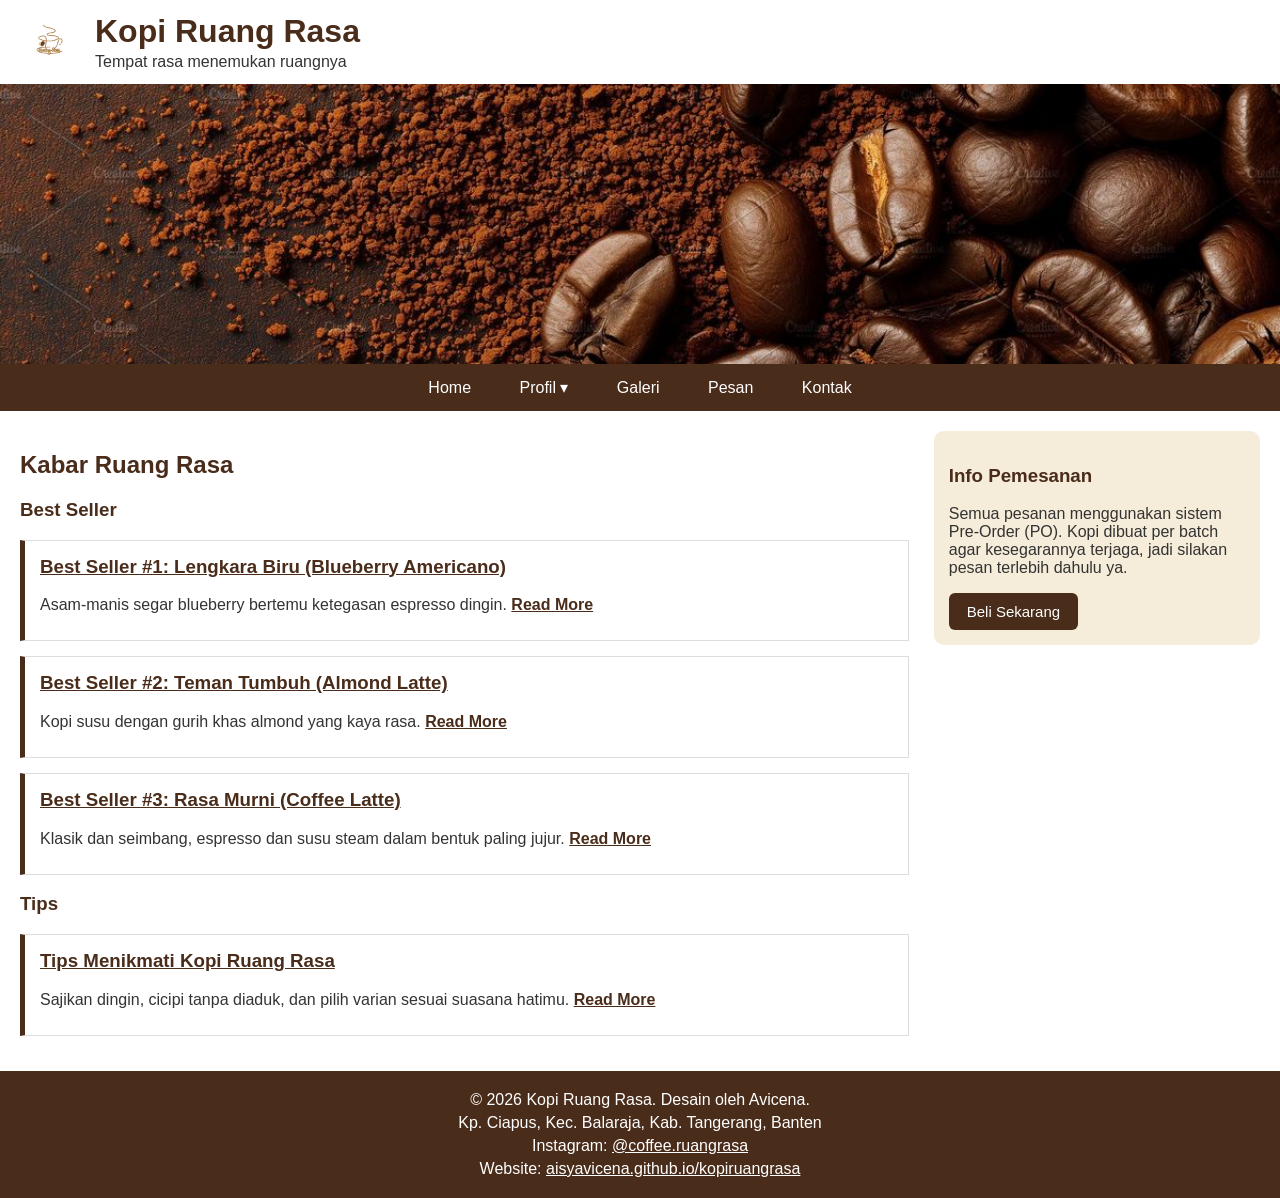
<file: index.html>
<!DOCTYPE html>
<html lang="id">
<head>
  <meta charset="UTF-8">
  <meta name="viewport" content="width=device-width, initial-scale=1.0">
  <title>Kopi Ruang Rasa</title>
  <link rel="icon" href="Images/apple-touch-icon.png">
  <link rel="stylesheet" href="style.css">
</head>
<body>

  <!-- HEADER -->
  <header>
    <div class="atas">
      <img src="Images/apple-touch-icon.png" alt="Logo Kopi Ruang Rasa">
      <div>
        <h1>Kopi Ruang Rasa</h1>
        <p>Tempat rasa menemukan ruangnya</p>
      </div>
    </div>

    <div class="slider">
      <div class="pita">
        <img src="Images/hd1.jpg" alt="Kopi 1">
        <img src="Images/hd2.jpg" alt="Kopi 2">
        <img src="Images/hd3.jpeg" alt="Kopi 3">
        <img src="Images/hd1.jpg" alt="Kopi 1">
      </div>
    </div>
  </header>

  <!-- NAVIGASI -->
  <nav>
    <button class="tombol-menu" onclick="bukaMenu()">&#9776; Menu</button>

    <div id="menu" class="daftar-menu">
      <a href="index.html">Home</a>

      <div class="dropdown">
        <a href="profil.html">Profil &#9662;</a>
        <div class="isi-dropdown">
          <a href="profil.html#awal-mula">Awal Mula</a>
        </div>
      </div>

      <a href="menu.html">Galeri</a>
      <a href="pesan.html">Pesan</a>
      <a href="kontak.html">Kontak</a>
    </div>
  </nav>


  <!-- ISI HALAMAN -->
  <div class="isi">

    <main>
      <h2>Kabar Ruang Rasa</h2>

      <h3>Best Seller</h3>

      <div class="artikel">
        <h3><a href="artikel.html#artikel1">Best Seller #1: Lengkara Biru (Blueberry Americano)</a></h3>
        <p>Asam-manis segar blueberry bertemu ketegasan espresso dingin. <a href="artikel.html#artikel1">Read More</a></p>
      </div>

      <div class="artikel">
        <h3><a href="artikel.html#artikel2">Best Seller #2: Teman Tumbuh (Almond Latte)</a></h3>
        <p>Kopi susu dengan gurih khas almond yang kaya rasa. <a href="artikel.html#artikel2">Read More</a></p>
      </div>

      <div class="artikel">
        <h3><a href="artikel.html#artikel3">Best Seller #3: Rasa Murni (Coffee Latte)</a></h3>
        <p>Klasik dan seimbang, espresso dan susu steam dalam bentuk paling jujur. <a href="artikel.html#artikel3">Read More</a></p>
      </div>

      <h3>Tips</h3>

      <div class="artikel">
        <h3><a href="artikel.html#artikel4">Tips Menikmati Kopi Ruang Rasa</a></h3>
        <p>Sajikan dingin, cicipi tanpa diaduk, dan pilih varian sesuai suasana hatimu. <a href="artikel.html#artikel4">Read More</a></p>
      </div>
    </main>

    <aside>
      <h3>Info Pemesanan</h3>
      <p>Semua pesanan menggunakan sistem Pre-Order (PO). Kopi dibuat per batch agar kesegarannya terjaga, jadi silakan pesan terlebih dahulu ya.</p>
      <a class="tombol" href="pesan.html">Beli Sekarang</a>
    </aside>

  </div>

  <!-- FOOTER -->
  <footer>
    <p>&copy; 2026 Kopi Ruang Rasa. Desain oleh Avicena.</p>
    <p>Kp. Ciapus, Kec. Balaraja, Kab. Tangerang, Banten</p>
    <p>Instagram: <a href="https://www.instagram.com/coffee.ruangrasa/" target="_blank">@coffee.ruangrasa</a></p>
    <p>Website: <a href="https://aisyavicena.github.io/kopiruangrasa/">aisyavicena.github.io/kopiruangrasa</a></p>
  </footer>

  <script src="script.js"></script>
</body>
</html>
</file>
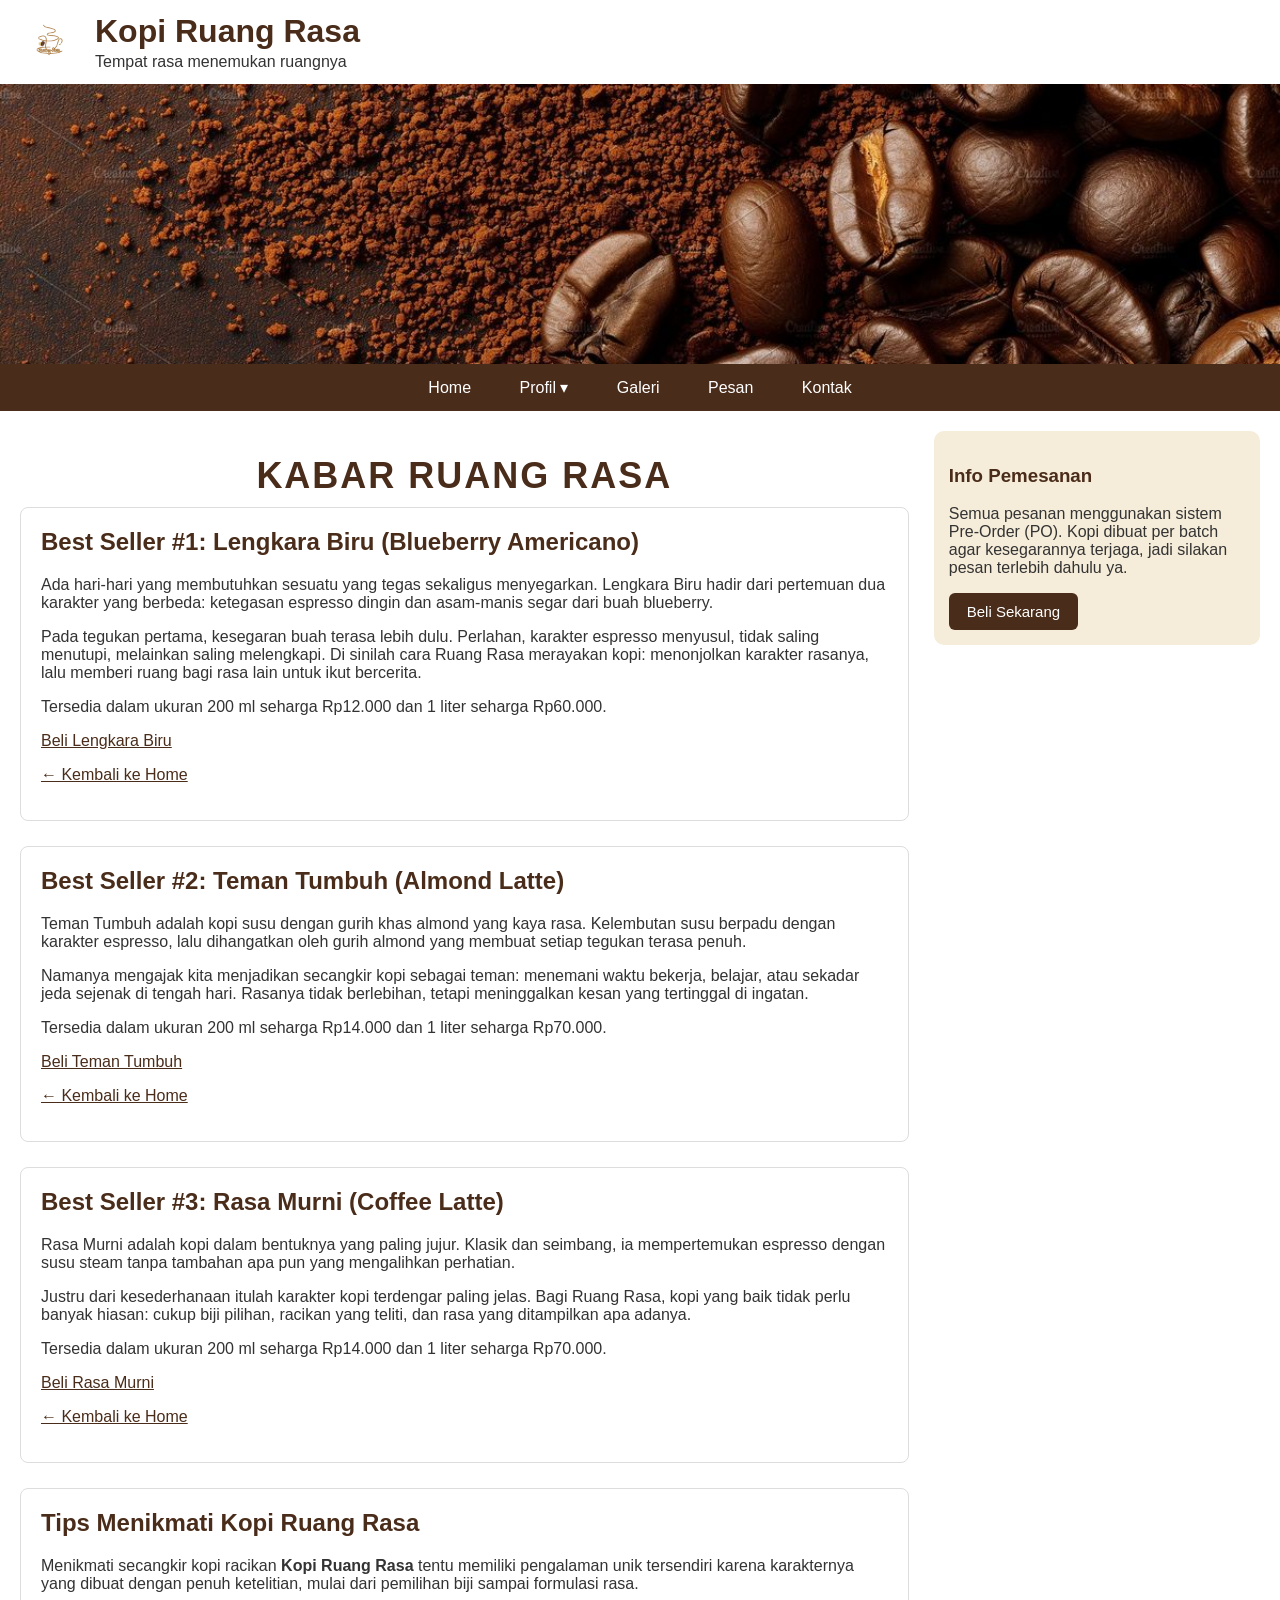
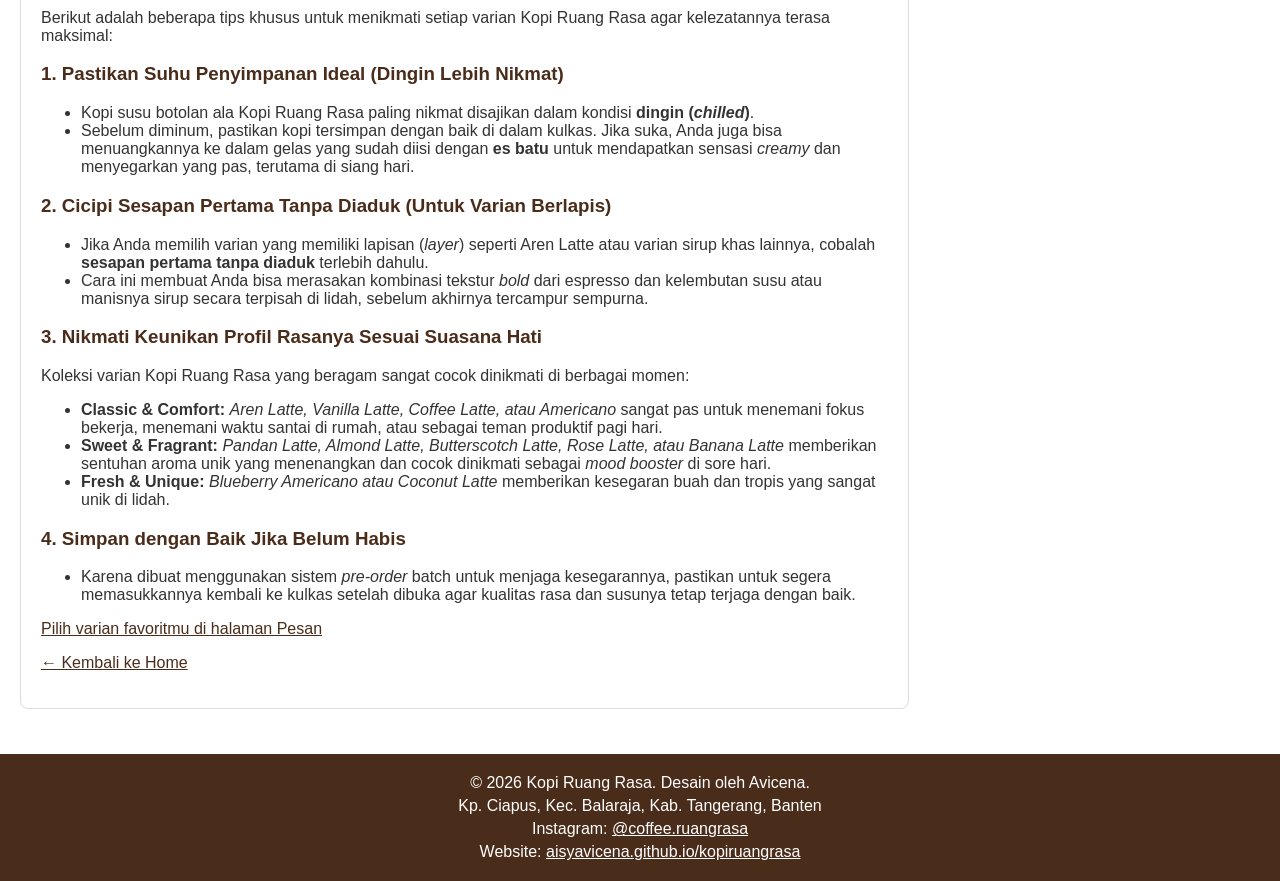
<file: artikel.html>
<!DOCTYPE html>
<html lang="id">
<head>
  <meta charset="UTF-8">
  <meta name="viewport" content="width=device-width, initial-scale=1.0">
  <title>Kabar Ruang Rasa - Kopi Ruang Rasa</title>
  <link rel="icon" href="Images/apple-touch-icon.png">
  <link rel="stylesheet" href="style.css">
</head>
<body>

  <!-- HEADER -->
  <header>
    <div class="atas">
      <img src="Images/apple-touch-icon.png" alt="Logo Kopi Ruang Rasa">
      <div>
        <h1>Kopi Ruang Rasa</h1>
        <p>Tempat rasa menemukan ruangnya</p>
      </div>
    </div>

    <div class="slider">
      <div class="pita">
        <img src="Images/hd1.jpg" alt="Kopi 1">
        <img src="Images/hd2.jpg" alt="Kopi 2">
        <img src="Images/hd3.jpeg" alt="Kopi 3">
        <img src="Images/hd1.jpg" alt="Kopi 1">
      </div>
    </div>
  </header>

  <!-- NAVIGASI -->
  <nav>
    <button class="tombol-menu" onclick="bukaMenu()">&#9776; Menu</button>

    <div id="menu" class="daftar-menu">
      <a href="index.html">Home</a>

      <div class="dropdown">
        <a href="profil.html">Profil &#9662;</a>
        <div class="isi-dropdown">
          <a href="profil.html#awal-mula">Awal Mula</a>
        </div>
      </div>

      <a href="menu.html">Galeri</a>
      <a href="pesan.html">Pesan</a>
      <a href="kontak.html">Kontak</a>
    </div>
  </nav>

  <!-- ISI HALAMAN -->
  <div class="isi">

    <main>
      <h1 class="judul-menu">KABAR RUANG RASA</h1>

      <!-- BEST SELLER 1 -->
      <div class="artikel-penuh" id="artikel1">
        <h2>Best Seller #1: Lengkara Biru (Blueberry Americano)</h2>
        <p>Ada hari-hari yang membutuhkan sesuatu yang tegas sekaligus menyegarkan. Lengkara Biru hadir dari pertemuan dua karakter yang berbeda: ketegasan espresso dingin dan asam-manis segar dari buah blueberry.</p>
        <p>Pada tegukan pertama, kesegaran buah terasa lebih dulu. Perlahan, karakter espresso menyusul, tidak saling menutupi, melainkan saling melengkapi. Di sinilah cara Ruang Rasa merayakan kopi: menonjolkan karakter rasanya, lalu memberi ruang bagi rasa lain untuk ikut bercerita.</p>
        <p>Tersedia dalam ukuran 200 ml seharga Rp12.000 dan 1 liter seharga Rp60.000.</p>
        <p><a href="pesan.html">Beli Lengkara Biru</a></p>
        <p><a href="index.html">&larr; Kembali ke Home</a></p>
      </div>

      <!-- BEST SELLER 2 -->
      <div class="artikel-penuh" id="artikel2">
        <h2>Best Seller #2: Teman Tumbuh (Almond Latte)</h2>
        <p>Teman Tumbuh adalah kopi susu dengan gurih khas almond yang kaya rasa. Kelembutan susu berpadu dengan karakter espresso, lalu dihangatkan oleh gurih almond yang membuat setiap tegukan terasa penuh.</p>
        <p>Namanya mengajak kita menjadikan secangkir kopi sebagai teman: menemani waktu bekerja, belajar, atau sekadar jeda sejenak di tengah hari. Rasanya tidak berlebihan, tetapi meninggalkan kesan yang tertinggal di ingatan.</p>
        <p>Tersedia dalam ukuran 200 ml seharga Rp14.000 dan 1 liter seharga Rp70.000.</p>
        <p><a href="pesan.html">Beli Teman Tumbuh</a></p>
        <p><a href="index.html">&larr; Kembali ke Home</a></p>
      </div>

      <!-- BEST SELLER 3 -->
      <div class="artikel-penuh" id="artikel3">
        <h2>Best Seller #3: Rasa Murni (Coffee Latte)</h2>
        <p>Rasa Murni adalah kopi dalam bentuknya yang paling jujur. Klasik dan seimbang, ia mempertemukan espresso dengan susu steam tanpa tambahan apa pun yang mengalihkan perhatian.</p>
        <p>Justru dari kesederhanaan itulah karakter kopi terdengar paling jelas. Bagi Ruang Rasa, kopi yang baik tidak perlu banyak hiasan: cukup biji pilihan, racikan yang teliti, dan rasa yang ditampilkan apa adanya.</p>
        <p>Tersedia dalam ukuran 200 ml seharga Rp14.000 dan 1 liter seharga Rp70.000.</p>
        <p><a href="pesan.html">Beli Rasa Murni</a></p>
        <p><a href="index.html">&larr; Kembali ke Home</a></p>
      </div>

      <!-- TIPS -->
      <div class="artikel-penuh" id="artikel4">
        <h2>Tips Menikmati Kopi Ruang Rasa</h2>
        <p>Menikmati secangkir kopi racikan <b>Kopi Ruang Rasa</b> tentu memiliki pengalaman unik tersendiri karena karakternya yang dibuat dengan penuh ketelitian, mulai dari pemilihan biji sampai formulasi rasa.</p>
        <p>Berikut adalah beberapa tips khusus untuk menikmati setiap varian Kopi Ruang Rasa agar kelezatannya terasa maksimal:</p>

        <h3>1. Pastikan Suhu Penyimpanan Ideal (Dingin Lebih Nikmat)</h3>
        <ul>
          <li>Kopi susu botolan ala Kopi Ruang Rasa paling nikmat disajikan dalam kondisi <b>dingin (<i>chilled</i>)</b>.</li>
          <li>Sebelum diminum, pastikan kopi tersimpan dengan baik di dalam kulkas. Jika suka, Anda juga bisa menuangkannya ke dalam gelas yang sudah diisi dengan <b>es batu</b> untuk mendapatkan sensasi <i>creamy</i> dan menyegarkan yang pas, terutama di siang hari.</li>
        </ul>

        <h3>2. Cicipi Sesapan Pertama Tanpa Diaduk (Untuk Varian Berlapis)</h3>
        <ul>
          <li>Jika Anda memilih varian yang memiliki lapisan (<i>layer</i>) seperti Aren Latte atau varian sirup khas lainnya, cobalah <b>sesapan pertama tanpa diaduk</b> terlebih dahulu.</li>
          <li>Cara ini membuat Anda bisa merasakan kombinasi tekstur <i>bold</i> dari espresso dan kelembutan susu atau manisnya sirup secara terpisah di lidah, sebelum akhirnya tercampur sempurna.</li>
        </ul>

        <h3>3. Nikmati Keunikan Profil Rasanya Sesuai Suasana Hati</h3>
        <p>Koleksi varian Kopi Ruang Rasa yang beragam sangat cocok dinikmati di berbagai momen:</p>
        <ul>
          <li><b>Classic &amp; Comfort:</b> <i>Aren Latte, Vanilla Latte, Coffee Latte, atau Americano</i> sangat pas untuk menemani fokus bekerja, menemani waktu santai di rumah, atau sebagai teman produktif pagi hari.</li>
          <li><b>Sweet &amp; Fragrant:</b> <i>Pandan Latte, Almond Latte, Butterscotch Latte, Rose Latte, atau Banana Latte</i> memberikan sentuhan aroma unik yang menenangkan dan cocok dinikmati sebagai <i>mood booster</i> di sore hari.</li>
          <li><b>Fresh &amp; Unique:</b> <i>Blueberry Americano atau Coconut Latte</i> memberikan kesegaran buah dan tropis yang sangat unik di lidah.</li>
        </ul>

        <h3>4. Simpan dengan Baik Jika Belum Habis</h3>
        <ul>
          <li>Karena dibuat menggunakan sistem <i>pre-order</i> batch untuk menjaga kesegarannya, pastikan untuk segera memasukkannya kembali ke kulkas setelah dibuka agar kualitas rasa dan susunya tetap terjaga dengan baik.</li>
        </ul>

        <p><a href="pesan.html">Pilih varian favoritmu di halaman Pesan</a></p>
        <p><a href="index.html">&larr; Kembali ke Home</a></p>
      </div>
    </main>

    <aside>
      <h3>Info Pemesanan</h3>
      <p>Semua pesanan menggunakan sistem Pre-Order (PO). Kopi dibuat per batch agar kesegarannya terjaga, jadi silakan pesan terlebih dahulu ya.</p>
      <a class="tombol" href="pesan.html">Beli Sekarang</a>
    </aside>

  </div>

  <!-- FOOTER -->
  <footer>
    <p>&copy; 2026 Kopi Ruang Rasa. Desain oleh Avicena.</p>
    <p>Kp. Ciapus, Kec. Balaraja, Kab. Tangerang, Banten</p>
    <p>Instagram: <a href="https://www.instagram.com/coffee.ruangrasa/" target="_blank">@coffee.ruangrasa</a></p>
    <p>Website: <a href="https://aisyavicena.github.io/kopiruangrasa/">aisyavicena.github.io/kopiruangrasa</a></p>
  </footer>

  <script src="script.js"></script>
</body>
</html>
</file>
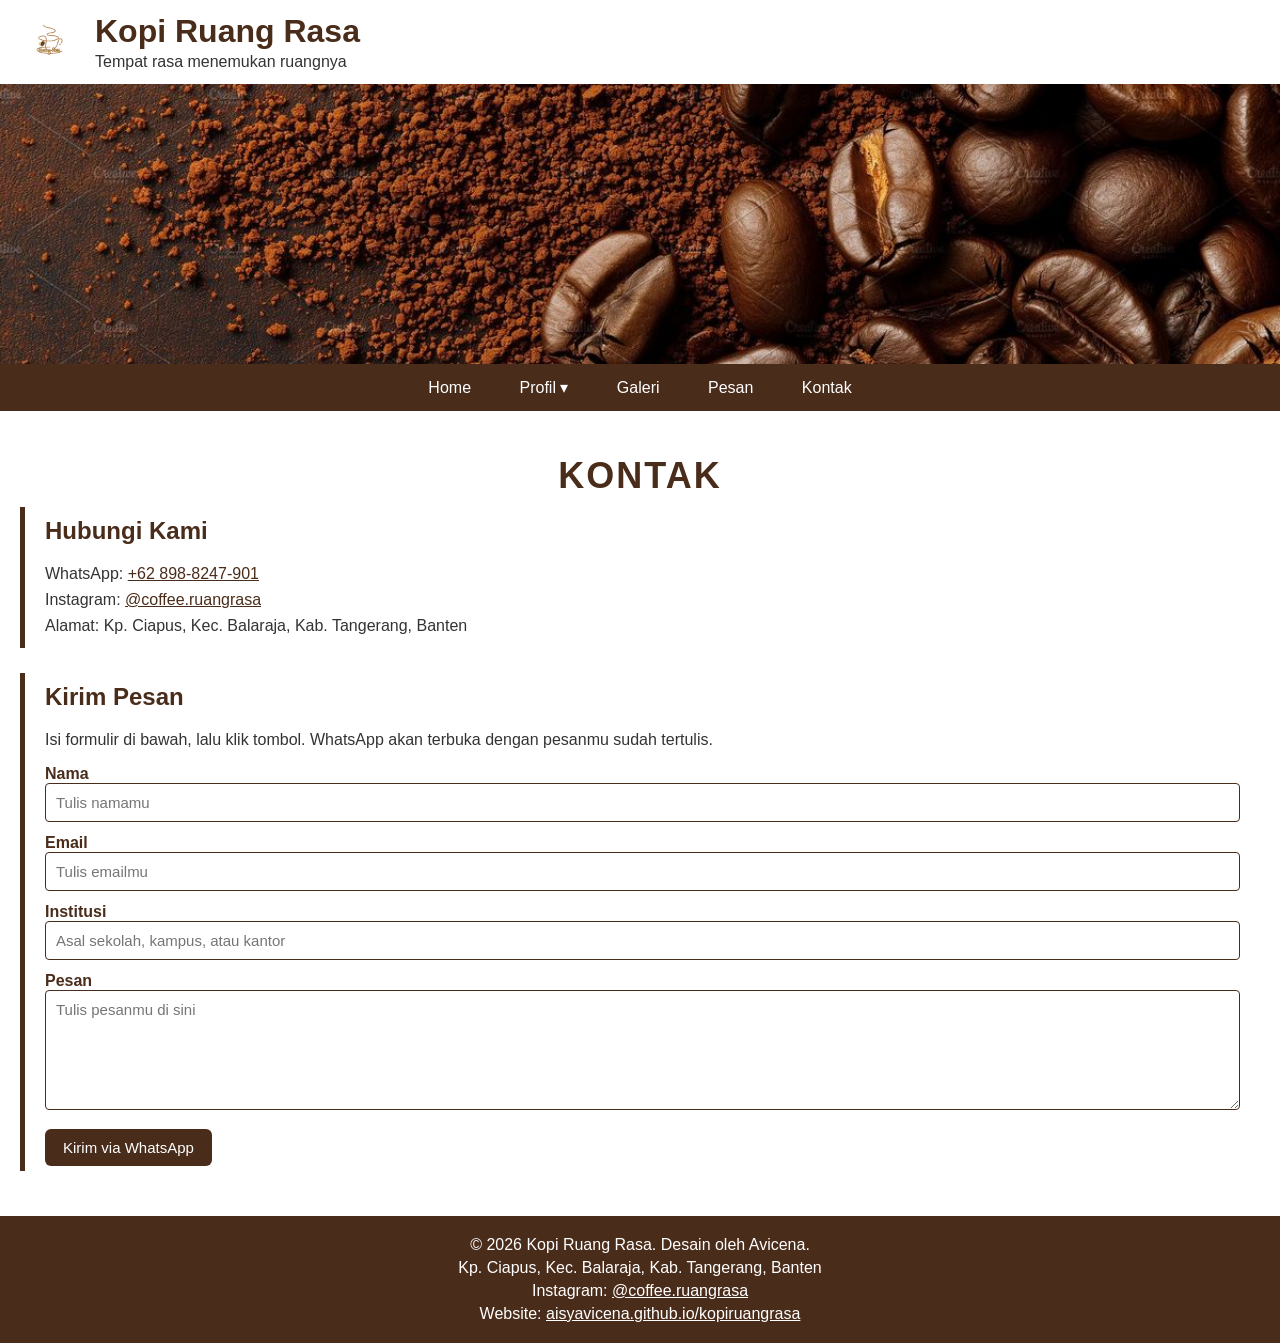
<file: kontak.html>
<!DOCTYPE html>
<html lang="id">
<head>
  <meta charset="UTF-8">
  <meta name="viewport" content="width=device-width, initial-scale=1.0">
  <title>Kontak - Kopi Ruang Rasa</title>
  <link rel="icon" href="Images/apple-touch-icon.png">
  <link rel="stylesheet" href="style.css">
</head>
<body>

  <!-- HEADER -->
  <header>
    <div class="atas">
      <img src="Images/apple-touch-icon.png" alt="Logo Kopi Ruang Rasa">
      <div>
        <h1>Kopi Ruang Rasa</h1>
        <p>Tempat rasa menemukan ruangnya</p>
      </div>
    </div>

    <div class="slider">
      <div class="pita">
        <img src="Images/hd1.jpg" alt="Kopi 1">
        <img src="Images/hd2.jpg" alt="Kopi 2">
        <img src="Images/hd3.jpeg" alt="Kopi 3">
        <img src="Images/hd1.jpg" alt="Kopi 1">
      </div>
    </div>
  </header>

  <!-- NAVIGASI -->
  <nav>
    <button class="tombol-menu" onclick="bukaMenu()">&#9776; Menu</button>

    <div id="menu" class="daftar-menu">
      <a href="index.html">Home</a>

      <div class="dropdown">
        <a href="profil.html">Profil &#9662;</a>
        <div class="isi-dropdown">
          <a href="profil.html#awal-mula">Awal Mula</a>
        </div>
      </div>

      <a href="menu.html">Galeri</a>
      <a href="pesan.html">Pesan</a>
      <a href="kontak.html">Kontak</a>
    </div>
  </nav>


  <!-- ISI HALAMAN -->
  <div class="isi">

    <main>
      <h1 class="judul-menu">KONTAK</h1>

      <div class="bagian kontak-info">
        <h2>Hubungi Kami</h2>
        <p>WhatsApp: <a href="https://wa.me/628988247901" target="_blank">+62 898-8247-901</a></p>
        <p>Instagram: <a href="https://www.instagram.com/coffee.ruangrasa/" target="_blank">@coffee.ruangrasa</a></p>
        <p>Alamat: Kp. Ciapus, Kec. Balaraja, Kab. Tangerang, Banten</p>
      </div>

      <div class="bagian">
        <h2>Kirim Pesan</h2>
        <p>Isi formulir di bawah, lalu klik tombol. WhatsApp akan terbuka dengan pesanmu sudah tertulis.</p>

        <form class="formulir" onsubmit="kirimKontak(); return false;">
          <label for="nama">Nama</label>
          <input type="text" id="nama" placeholder="Tulis namamu">

          <label for="email">Email</label>
          <input type="email" id="email" placeholder="Tulis emailmu">

          <label for="institusi">Institusi</label>
          <input type="text" id="institusi" placeholder="Asal sekolah, kampus, atau kantor">

          <label for="pesan">Pesan</label>
          <textarea id="pesan" placeholder="Tulis pesanmu di sini"></textarea>

          <button class="tombol" type="submit">Kirim via WhatsApp</button>
        </form>
      </div>
    </main>

  </div>

  <!-- FOOTER -->
  <footer>
    <p>&copy; 2026 Kopi Ruang Rasa. Desain oleh Avicena.</p>
    <p>Kp. Ciapus, Kec. Balaraja, Kab. Tangerang, Banten</p>
    <p>Instagram: <a href="https://www.instagram.com/coffee.ruangrasa/" target="_blank">@coffee.ruangrasa</a></p>
    <p>Website: <a href="https://aisyavicena.github.io/kopiruangrasa/">aisyavicena.github.io/kopiruangrasa</a></p>
  </footer>

  <script src="script.js"></script>
</body>
</html>
</file>
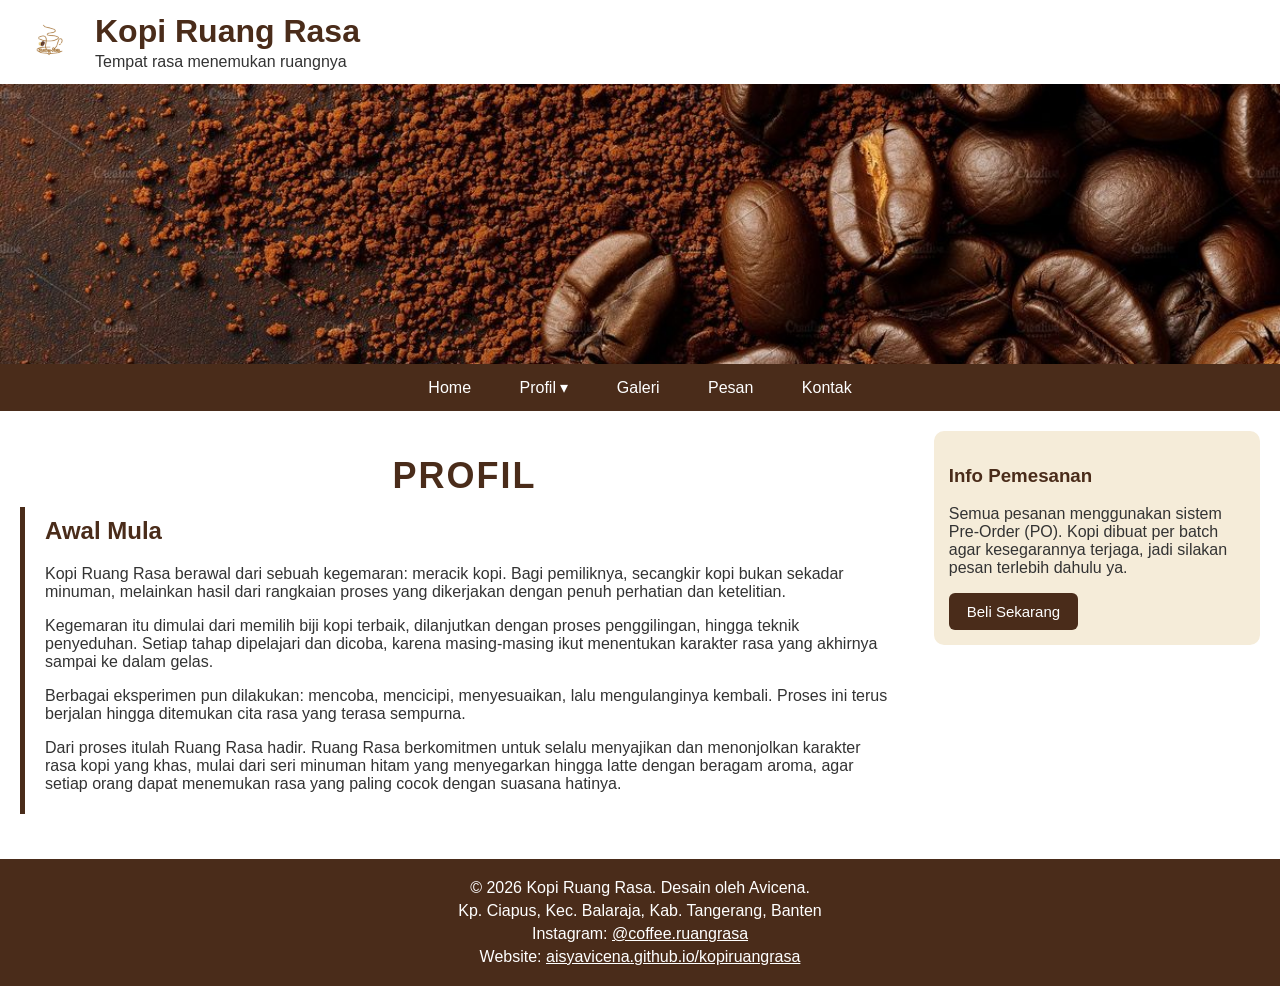
<file: profil.html>
<!DOCTYPE html>
<html lang="id">
<head>
  <meta charset="UTF-8">
  <meta name="viewport" content="width=device-width, initial-scale=1.0">
  <title>Profil - Kopi Ruang Rasa</title>
  <link rel="icon" href="Images/apple-touch-icon.png">
  <link rel="stylesheet" href="style.css">
</head>
<body>

  <!-- HEADER -->
  <header>
    <div class="atas">
      <img src="Images/apple-touch-icon.png" alt="Logo Kopi Ruang Rasa">
      <div>
        <h1>Kopi Ruang Rasa</h1>
        <p>Tempat rasa menemukan ruangnya</p>
      </div>
    </div>

    <div class="slider">
      <div class="pita">
        <img src="Images/hd1.jpg" alt="Kopi 1">
        <img src="Images/hd2.jpg" alt="Kopi 2">
        <img src="Images/hd3.jpeg" alt="Kopi 3">
        <img src="Images/hd1.jpg" alt="Kopi 1">
      </div>
    </div>
  </header>

  <!-- NAVIGASI -->
  <nav>
    <button class="tombol-menu" onclick="bukaMenu()">&#9776; Menu</button>

    <div id="menu" class="daftar-menu">
      <a href="index.html">Home</a>

      <div class="dropdown">
        <a href="profil.html">Profil &#9662;</a>
        <div class="isi-dropdown">
          <a href="profil.html#awal-mula">Awal Mula</a>
        </div>
      </div>

      <a href="menu.html">Galeri</a>
      <a href="pesan.html">Pesan</a>
      <a href="kontak.html">Kontak</a>
    </div>
  </nav>


  <!-- ISI HALAMAN -->
  <div class="isi">

    <main>
      <h1 class="judul-menu">PROFIL</h1>

      <div class="bagian" id="awal-mula">
        <h2>Awal Mula</h2>
        <p>Kopi Ruang Rasa berawal dari sebuah kegemaran: meracik kopi. Bagi pemiliknya, secangkir kopi bukan sekadar minuman, melainkan hasil dari rangkaian proses yang dikerjakan dengan penuh perhatian dan ketelitian.</p>
        <p>Kegemaran itu dimulai dari memilih biji kopi terbaik, dilanjutkan dengan proses penggilingan, hingga teknik penyeduhan. Setiap tahap dipelajari dan dicoba, karena masing-masing ikut menentukan karakter rasa yang akhirnya sampai ke dalam gelas.</p>
        <p>Berbagai eksperimen pun dilakukan: mencoba, mencicipi, menyesuaikan, lalu mengulanginya kembali. Proses ini terus berjalan hingga ditemukan cita rasa yang terasa sempurna.</p>
        <p>Dari proses itulah Ruang Rasa hadir. Ruang Rasa berkomitmen untuk selalu menyajikan dan menonjolkan karakter rasa kopi yang khas, mulai dari seri minuman hitam yang menyegarkan hingga latte dengan beragam aroma, agar setiap orang dapat menemukan rasa yang paling cocok dengan suasana hatinya.</p>
      </div>
    </main>

    <aside>
      <h3>Info Pemesanan</h3>
      <p>Semua pesanan menggunakan sistem Pre-Order (PO). Kopi dibuat per batch agar kesegarannya terjaga, jadi silakan pesan terlebih dahulu ya.</p>
      <a class="tombol" href="pesan.html">Beli Sekarang</a>
    </aside>

  </div>

  <!-- FOOTER -->
  <footer>
    <p>&copy; 2026 Kopi Ruang Rasa. Desain oleh Avicena.</p>
    <p>Kp. Ciapus, Kec. Balaraja, Kab. Tangerang, Banten</p>
    <p>Instagram: <a href="https://www.instagram.com/coffee.ruangrasa/" target="_blank">@coffee.ruangrasa</a></p>
    <p>Website: <a href="https://aisyavicena.github.io/kopiruangrasa/">aisyavicena.github.io/kopiruangrasa</a></p>
  </footer>

  <script src="script.js"></script>
</body>
</html>
</file>
<file: style.css>
/* ===== Dasar ===== */
* {
  box-sizing: border-box;
}

body {
  font-family: Arial, sans-serif;
  margin: 0;
  background-color: white;
  color: #333333;
}

a {
  color: #4a2c1a;
}

h1, h2, h3 {
  color: #4a2c1a;
}

.harga {
  font-weight: bold;
  color: #4a2c1a;
}

/* ===== Header ===== */
.atas {
  display: flex;
  align-items: center;
  gap: 15px;
  padding: 12px 20px;
}

.atas img {
  width: 60px;
  height: 60px;
}

.atas h1 {
  margin: 0;
}

.atas p {
  margin: 3px 0 0 0;
}

.slider {
  width: 100%;
  height: 280px;
  overflow: hidden;
}

.pita {
  display: flex;
  width: 400%;
  animation: geser 16s infinite;
}

.pita img {
  width: 25%;
  height: 280px;
  object-fit: cover;
}

@keyframes geser {
  0%, 20%   { transform: translateX(0); }
  25%, 45%  { transform: translateX(-25%); }
  50%, 70%  { transform: translateX(-50%); }
  75%, 100% { transform: translateX(-75%); }
}

/* ===== Navigasi ===== */
nav {
  background-color: #4a2c1a;
  text-align: center;
}

nav a {
  display: inline-block;
  color: white;
  padding: 14px 22px;
  text-decoration: none;
}

nav a:hover {
  background-color: #6b4430;
}

.tombol-menu {
  display: none;
}

.dropdown {
  display: inline-block;
  position: relative;
}

.isi-dropdown {
  display: none;
  position: absolute;
  background-color: #4a2c1a;
  min-width: 170px;
  text-align: left;
  z-index: 10;
}

.isi-dropdown a {
  display: block;
}

.dropdown:hover .isi-dropdown {
  display: block;
}

/* ===== Isi halaman ===== */
.isi {
  display: flex;
  gap: 25px;
  padding: 20px;
}

main {
  flex: 3;
}

aside {
  flex: 1;
  background-color: #f5ecd9;
  padding: 15px;
  border-radius: 10px;
  align-self: flex-start;
}

.judul-menu {
  text-align: center;
  font-size: 36px;
  letter-spacing: 2px;
  margin-bottom: 10px;
}

.petunjuk {
  text-align: center;
  margin: 0 auto 20px auto;
  max-width: 700px;
}

/* Kotak postingan di Home */
.artikel {
  border: 1px solid #dddddd;
  border-left: 5px solid #4a2c1a;
  padding: 10px 15px;
  margin-bottom: 15px;
}

.artikel h3 {
  margin-top: 5px;
}

.artikel a {
  font-weight: bold;
}

/* ===== Tombol ===== */
.tombol {
  display: inline-block;
  background-color: #4a2c1a;
  color: white;
  padding: 10px 18px;
  text-decoration: none;
  border: none;
  border-radius: 6px;
  font-size: 15px;
  cursor: pointer;
}

.tombol:hover {
  background-color: #6b4430;
}

.tombol-kosong {
  background-color: white;
  color: #4a2c1a;
  border: 1px solid #4a2c1a;
  padding: 9px 14px;
  border-radius: 6px;
  cursor: pointer;
  margin-top: 8px;
}

/* ===== Halaman Galeri (kartu) ===== */
.baris {
  display: grid;
  grid-template-columns: repeat(3, 1fr);
  gap: 25px;
}

.kartu {
  background-color: white;
  border: 1px solid #dddddd;
  border-radius: 30px;
  padding: 25px 20px;
  text-align: center;
  cursor: pointer;
}

.kartu:hover {
  border-color: #4a2c1a;
  box-shadow: 0 6px 16px rgba(0, 0, 0, 0.15);
}

.kartu img {
  width: 100%;
  height: 230px;
  object-fit: cover;
  border-radius: 20px;
}

.kartu h3 {
  font-size: 20px;
  margin: 20px 0 10px 0;
}

.kartu .harga {
  font-size: 16px;
  margin: 0;
}

.sembunyi {
  display: none;
}

/* ===== Halaman Pesan (kotak memanjang, gaya GoFood) ===== */
.daftar-item {
  max-width: 800px;
  margin: 0 auto;
}

.seri {
  margin: 30px 0 15px 0;
  border-bottom: 2px solid #4a2c1a;
  padding-bottom: 6px;
}

.seri small {
  font-size: 14px;
  font-weight: normal;
}

.item {
  display: flex;
  align-items: center;
  gap: 20px;
  padding: 15px;
  margin-bottom: 15px;
  background-color: white;
  border: 1px solid #dddddd;
  border-radius: 8px;
  cursor: pointer;
}

.item:hover {
  border-color: #4a2c1a;
}

.info {
  flex: 1;
}

.info h3 {
  margin: 0 0 5px 0;
  font-size: 18px;
}

.deskripsi {
  margin: 0 0 8px 0;
  font-size: 14px;
  color: #666666;
}

.harga-ukuran {
  margin: 0 0 10px 0;
  font-size: 14px;
  font-weight: bold;
  color: #4a2c1a;
}

.item img {
  width: 120px;
  height: 120px;
  object-fit: cover;
  border-radius: 8px;
}

.tombol-beli {
  background-color: white;
  color: #4a2c1a;
  border: 1px solid #4a2c1a;
  padding: 6px 28px;
  border-radius: 4px;
  font-weight: bold;
  cursor: pointer;
}

.item:hover .tombol-beli {
  background-color: #4a2c1a;
  color: white;
}

/* ===== Halaman Profil, Kontak, dan Artikel ===== */
.bagian {
  border-left: 5px solid #4a2c1a;
  padding: 5px 20px;
  margin-bottom: 25px;
}

.bagian h2 {
  margin-top: 5px;
}

.artikel-penuh {
  border: 1px solid #dddddd;
  border-radius: 8px;
  padding: 20px;
  margin-bottom: 25px;
}

.artikel-penuh h2 {
  margin-top: 0;
}

.kontak-info p {
  margin: 8px 0;
}

.formulir label {
  display: block;
  margin-top: 12px;
  font-weight: bold;
  color: #4a2c1a;
}

.formulir input[type="text"],
.formulir input[type="email"],
.formulir textarea {
  width: 100%;
  padding: 10px;
  border: 1px solid #4a2c1a;
  border-radius: 4px;
  font-family: Arial, sans-serif;
  font-size: 15px;
}

.formulir textarea {
  height: 120px;
}

.formulir .tombol {
  margin-top: 15px;
}

/* ===== Popup ===== */
.popup {
  display: none;
  position: fixed;
  top: 0;
  left: 0;
  width: 100%;
  height: 100%;
  background-color: rgba(0, 0, 0, 0.6);
  align-items: center;
  justify-content: center;
  z-index: 40;
}

.kotak-popup {
  position: relative;
  background-color: white;
  width: 90%;
  max-width: 380px;
  max-height: 90%;
  overflow-y: auto;
  padding: 20px;
  border-radius: 8px;
  text-align: center;
}

.kotak-popup img {
  width: 100%;
  height: 170px;
  object-fit: cover;
  border-radius: 8px;
}

.tutup {
  position: absolute;
  top: 8px;
  right: 14px;
  font-size: 28px;
  cursor: pointer;
}

.pilihan {
  text-align: left;
}

.pilihan h4 {
  margin: 15px 0 6px 0;
  color: #4a2c1a;
}

.pilihan label {
  display: block;
  margin-bottom: 4px;
}

.pilihan input[type="number"] {
  width: 70px;
  padding: 6px;
  border: 1px solid #4a2c1a;
  border-radius: 4px;
}

.catatan {
  font-size: 13px;
  color: #666666;
  margin: 0 0 10px 24px;
}

/* ===== Keranjang melayang dan bar total ===== */
.keranjang-ikon {
  position: fixed;
  bottom: 20px;
  right: 20px;
  width: 60px;
  height: 60px;
  background-color: #4a2c1a;
  color: white;
  border-radius: 50%;
  font-size: 28px;
  display: flex;
  align-items: center;
  justify-content: center;
  cursor: pointer;
  box-shadow: 0 4px 10px rgba(0, 0, 0, 0.3);
  z-index: 30;
}

.lencana {
  position: absolute;
  top: -5px;
  right: -5px;
  width: 24px;
  height: 24px;
  background-color: white;
  color: #4a2c1a;
  border: 2px solid #4a2c1a;
  border-radius: 50%;
  font-size: 13px;
  font-weight: bold;
  display: flex;
  align-items: center;
  justify-content: center;
}

.bar-total {
  display: none;
  position: fixed;
  bottom: 15px;
  left: 50%;
  transform: translateX(-50%);
  width: 90%;
  max-width: 520px;
  background-color: #4a2c1a;
  color: white;
  padding: 10px 24px;
  border-radius: 40px;
  align-items: center;
  justify-content: space-between;
  gap: 15px;
  cursor: pointer;
  box-shadow: 0 4px 10px rgba(0, 0, 0, 0.3);
  z-index: 30;
}

.bar-kiri {
  display: flex;
  flex-direction: column;
  min-width: 0;
}

.bar-kiri span {
  font-size: 13px;
  white-space: nowrap;
  overflow: hidden;
  text-overflow: ellipsis;
}

#bar-harga {
  white-space: nowrap;
  font-size: 18px;
}

.ada-pesanan {
  padding-bottom: 90px;
}

.ada-pesanan .bar-total {
  display: flex;
}

.ada-pesanan .keranjang-ikon {
  bottom: 95px;
}

.panel-keranjang {
  display: none;
  position: fixed;
  bottom: 95px;
  right: 20px;
  width: 300px;
  max-width: calc(100% - 40px);
  max-height: 60%;
  overflow-y: auto;
  background-color: white;
  border: 2px solid #4a2c1a;
  border-radius: 8px;
  padding: 15px;
  box-shadow: 0 4px 14px rgba(0, 0, 0, 0.3);
  z-index: 30;
}

.ada-pesanan .panel-keranjang {
  bottom: 170px;
}

.panel-keranjang.buka {
  display: block;
}

.panel-keranjang ul {
  padding-left: 20px;
}

.panel-keranjang input[type="text"] {
  width: 100%;
  padding: 8px;
  margin: 5px 0 12px 0;
}

/* ===== Footer ===== */
footer {
  background-color: #4a2c1a;
  color: white;
  text-align: center;
  padding: 15px;
}

footer p {
  margin: 5px 0;
}

footer a {
  color: white;
}

/* ===== Tampilan HP ===== */
@media (max-width: 700px) {
  .tombol-menu {
    display: block;
    width: 100%;
    padding: 14px;
    background-color: #4a2c1a;
    color: white;
    border: none;
    font-size: 16px;
  }

  .daftar-menu {
    display: none;
  }

  .daftar-menu.buka {
    display: block;
  }

  nav a {
    display: block;
  }

  .dropdown {
    display: block;
  }

  .isi-dropdown {
    display: block;
    position: static;
    padding-left: 20px;
  }

  .isi {
    flex-direction: column;
  }

  .slider, .pita img {
    height: 180px;
  }

  .baris {
    grid-template-columns: 1fr 1fr;
    gap: 12px;
  }

  .kartu {
    padding: 12px;
    border-radius: 20px;
  }

  .kartu img {
    height: 130px;
  }

  .kartu h3 {
    font-size: 15px;
    margin: 12px 0 6px 0;
  }

  .item img {
    width: 90px;
    height: 90px;
  }
}
</file>
